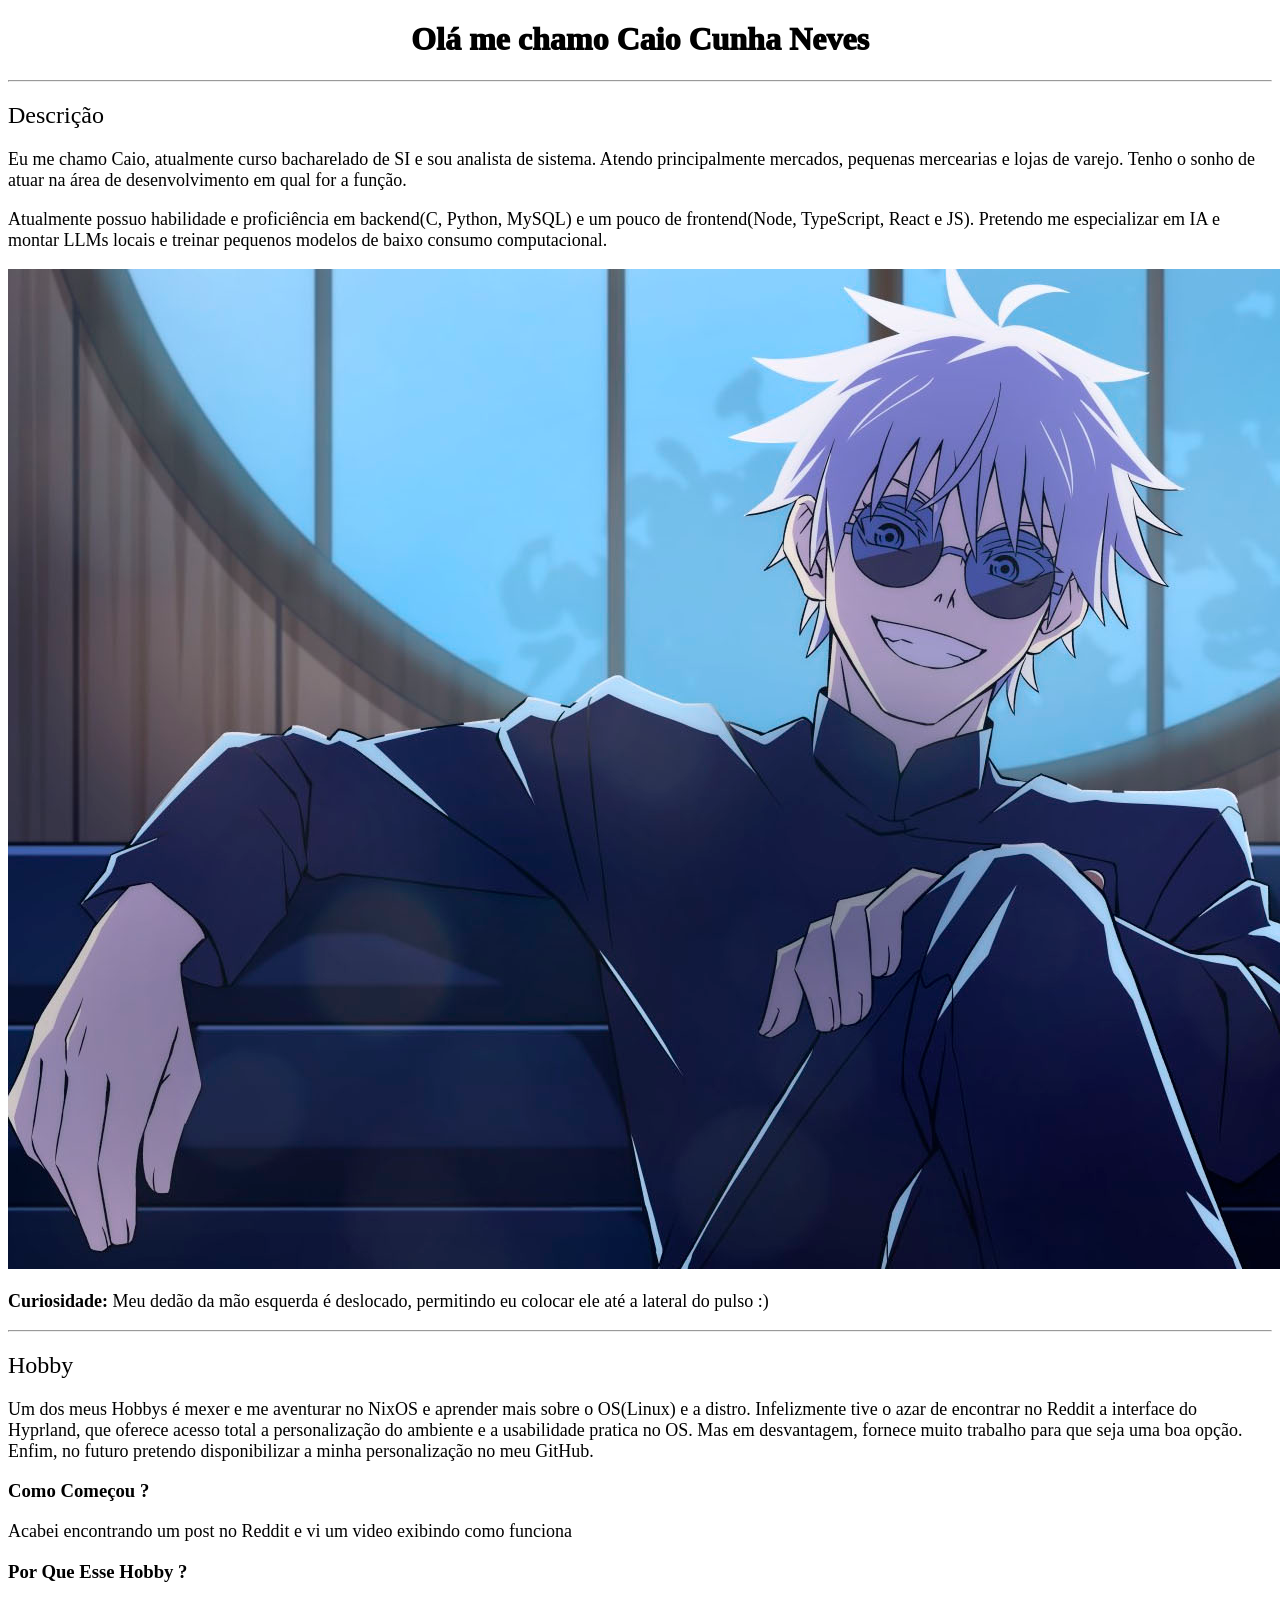
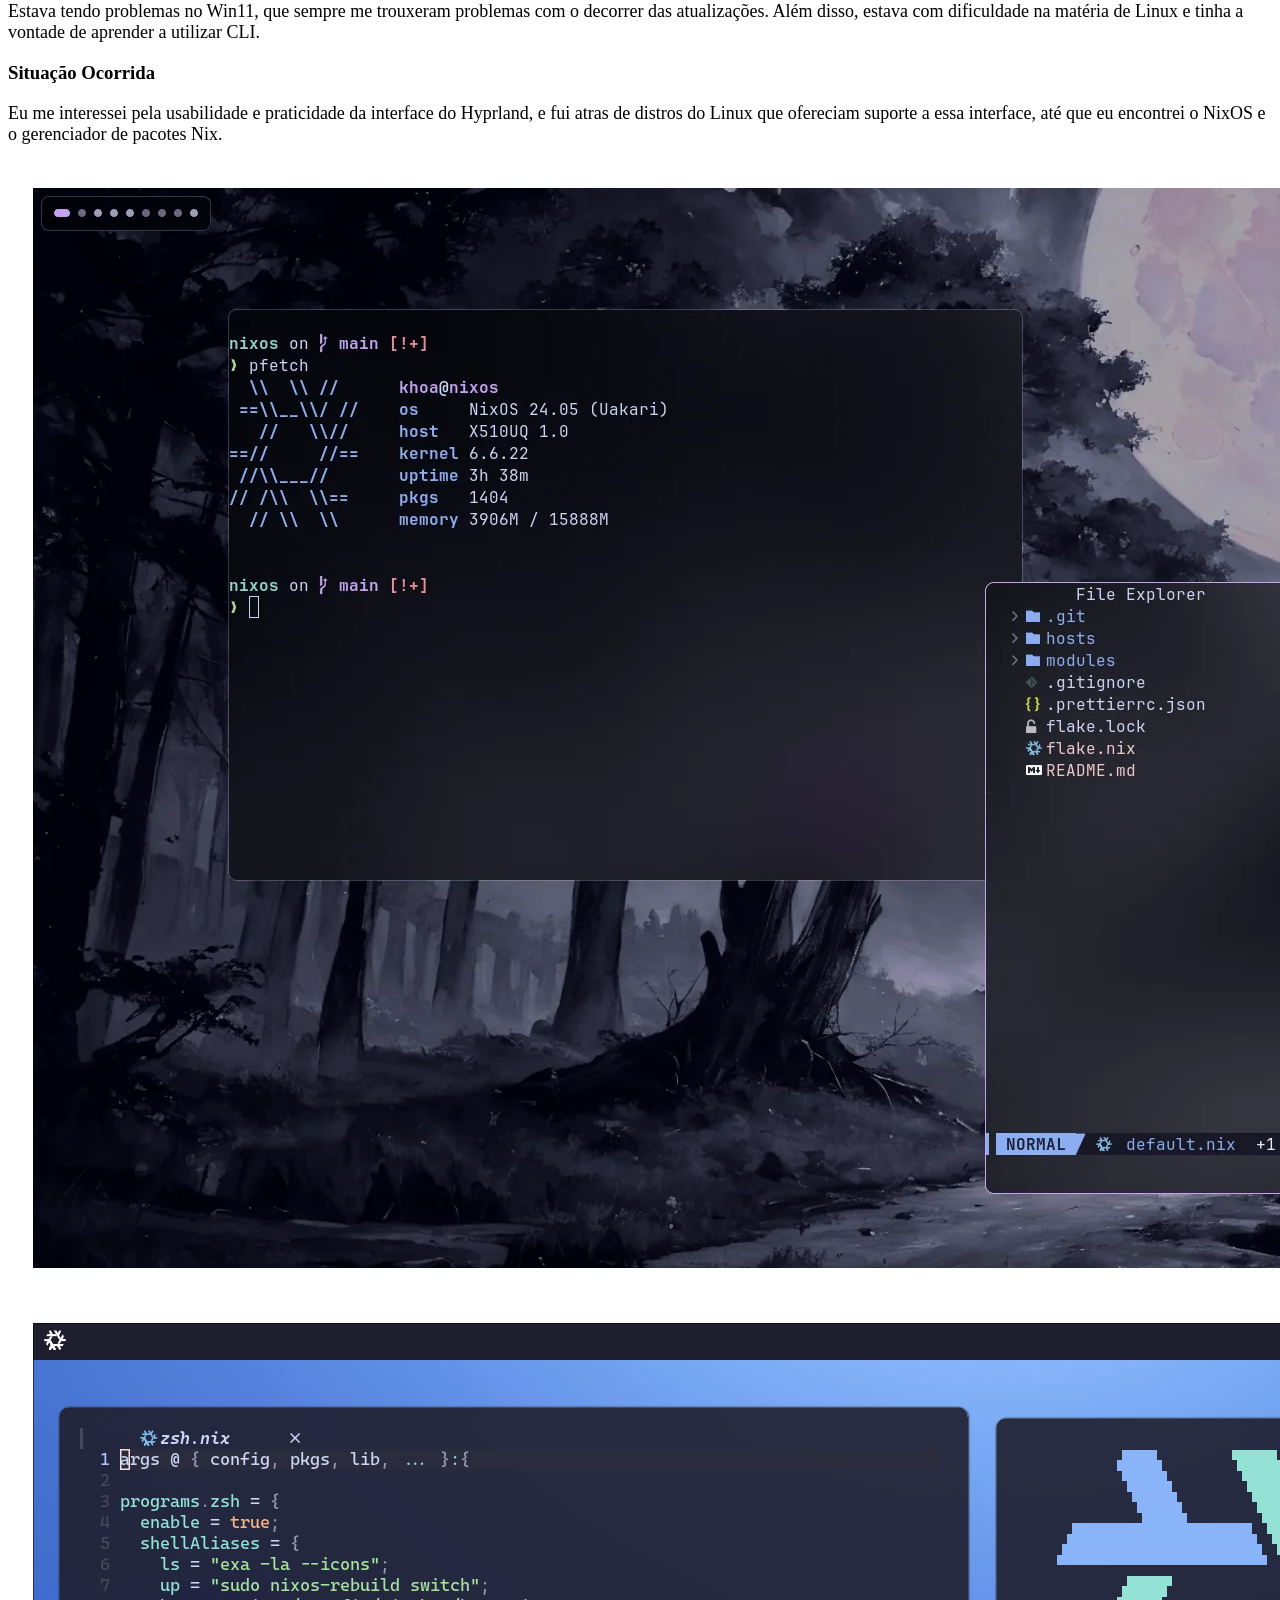
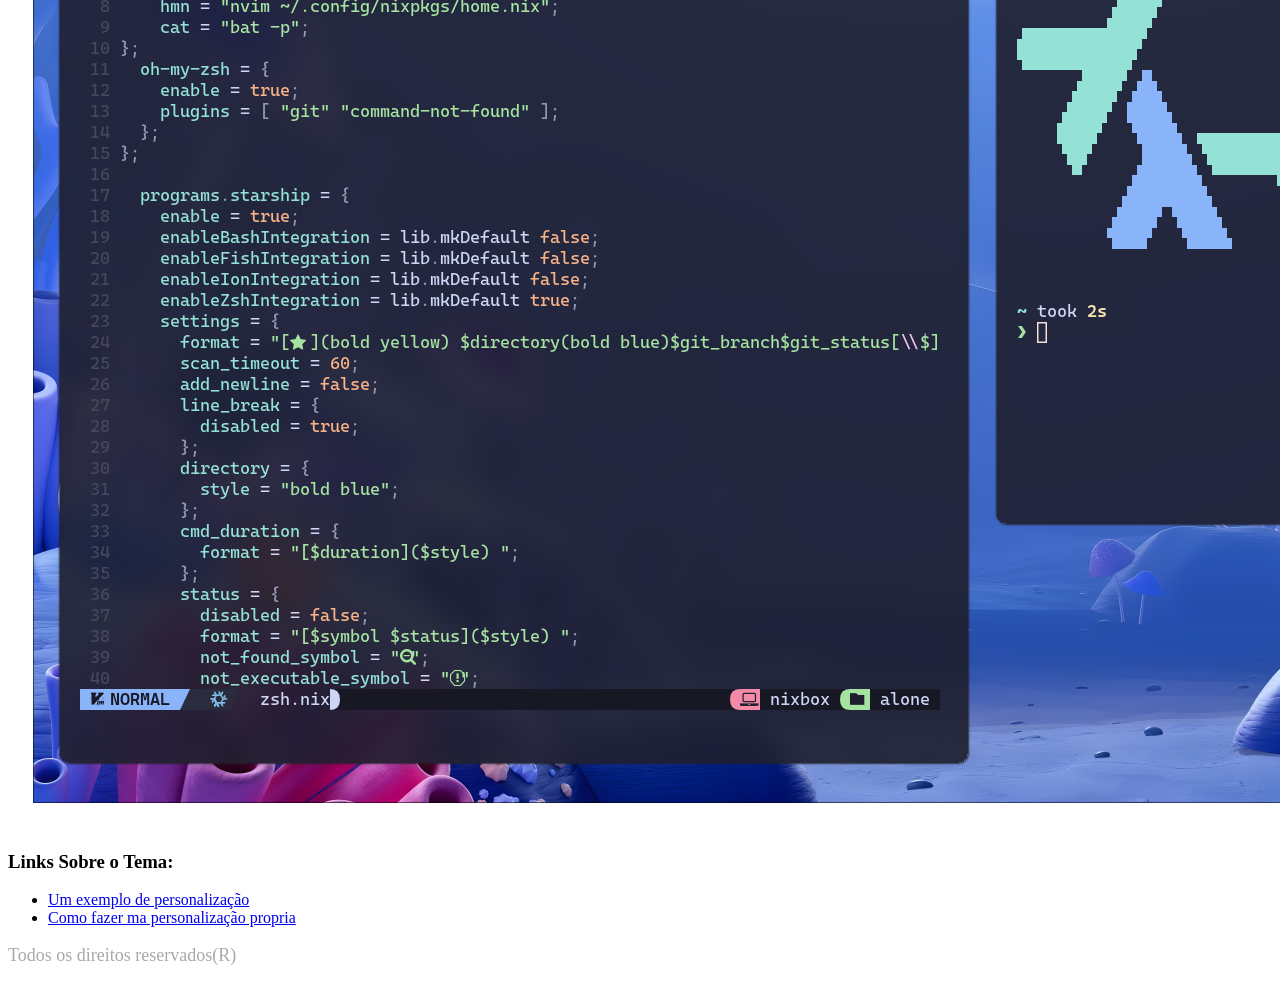
<file: Frontend/atividade20260212/index.html>
<!DOCTYPE html>
<html lang="pt-br">

<head>
    <meta charset="UTF-8">
    <meta name="viewport" content="width=device-width, initial-scale=1.0">
    <title>Meu Site Pessoal</title>
    <link rel="stylesheet" href="style.css">
</head>

<body>
    <main class="principal">
        <h1>Olá me chamo Caio Cunha Neves</h1>
        <hr>
        <h2 id="subtitulo">Descrição</h2>
        <p>Eu me chamo Caio, atualmente curso bacharelado de SI e sou analista de sistema. Atendo principalmente
            mercados, pequenas mercearias e lojas de varejo. Tenho o sonho de atuar na área de desenvolvimento em qual
            for a função.</p>
        <p>Atualmente possuo habilidade e proficiência em backend(C, Python, MySQL) e um pouco de frontend(Node,
            TypeScript, React e JS). Pretendo me especializar em IA e montar LLMs locais e treinar pequenos modelos de
            baixo consumo computacional.</p>
        <img src="01-1.jpg" alt="foto minha (satoro gojo)">
        <p><strong>Curiosidade: </strong>Meu dedão da mão esquerda é deslocado, permitindo eu colocar ele até a lateral
            do pulso :)</p>
    </main>
    <hr>
    <section>
        <h2 id="subtitulo">Hobby</h2>
        <p>Um dos meus Hobbys é mexer e me aventurar no NixOS e aprender mais sobre o OS(Linux) e a distro. Infelizmente
            tive o azar de encontrar no Reddit a interface do Hyprland, que oferece acesso total a personalização do
            ambiente e a usabilidade pratica no OS. Mas em desvantagem, fornece muito trabalho para que seja uma boa
            opção.
            Enfim, no futuro pretendo disponibilizar a minha personalização no meu GitHub.</p>
        <h3>Como Começou ?</h3>
        <p>Acabei encontrando um post no Reddit e vi um video exibindo como funciona</p>
        <h3>Por Que Esse Hobby ?</h3>
        <p>Estava tendo problemas no Win11, que sempre me trouxeram problemas com o decorrer das atualizações. Além
            disso,
            estava com dificuldade na matéria de Linux e tinha a vontade de aprender a utilizar CLI.</p>
        <h3>Situação Ocorrida</h3>
        <p>Eu me interessei pela usabilidade e praticidade da interface do Hyprland, e fui atras de distros do Linux que
            ofereciam suporte a essa interface, até que eu encontrei o NixOS e o gerenciador de pacotes Nix.</p>
        <img class="imagem" src="hyprland-catppuccin-nixos-rice-v0-dfkvunrszeqc1.webp" alt="imagem 1 do hobby">
        <img class="imagem" src="hyprland-underwater-nixos-3-v0-2yrwsrk11go91.png" alt="imagem 2 do hobby">
        <h3>Links Sobre o Tema:</h3>
        <ul>
            <li><a href="https://pphan-sil.github.io/Portfolio/works/rice/" target="_blank">Um exemplo de personalização</a></li>
            <li><a href="https://www.youtube.com/watch?v=XMXdQCWmQn4" target="_blank">Como fazer ma personalização propria</a></li>
        </ul>
    </section>
</body>

<footer class="rodape">
    <p>Todos os direitos reservados(R)</p>
</footer>
</html>
</file>
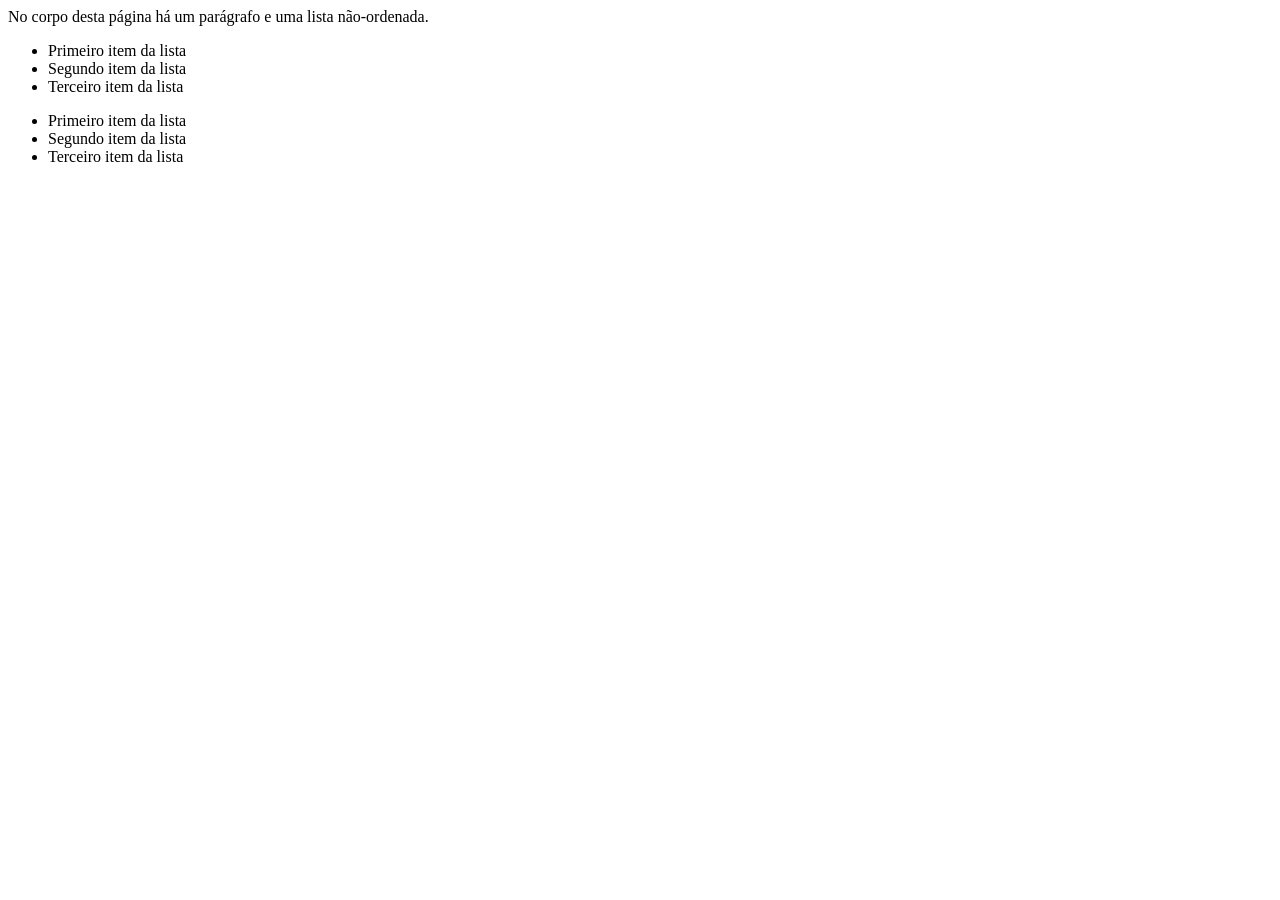
<file: Frontend/atividade20260305/index.html>
<html>
<head>
    <title>Testando DOM</title>
    <meta charset="utf-8">
</head>
<body>
    <p>
        No corpo desta página há um parágrafo
        e uma lista não-ordenada.
    </p>
    <ul>
        <li> Primeiro item da lista</li>
        <li> Segundo item da lista</li>
        <li> Terceiro item da lista</li>
    </ul>
    <ul>
        <li> Primeiro item da lista</li>
        <li> Segundo item da lista</li>
        <li> Terceiro item da lista</li>
    </ul>
</body>
</html>
</file>
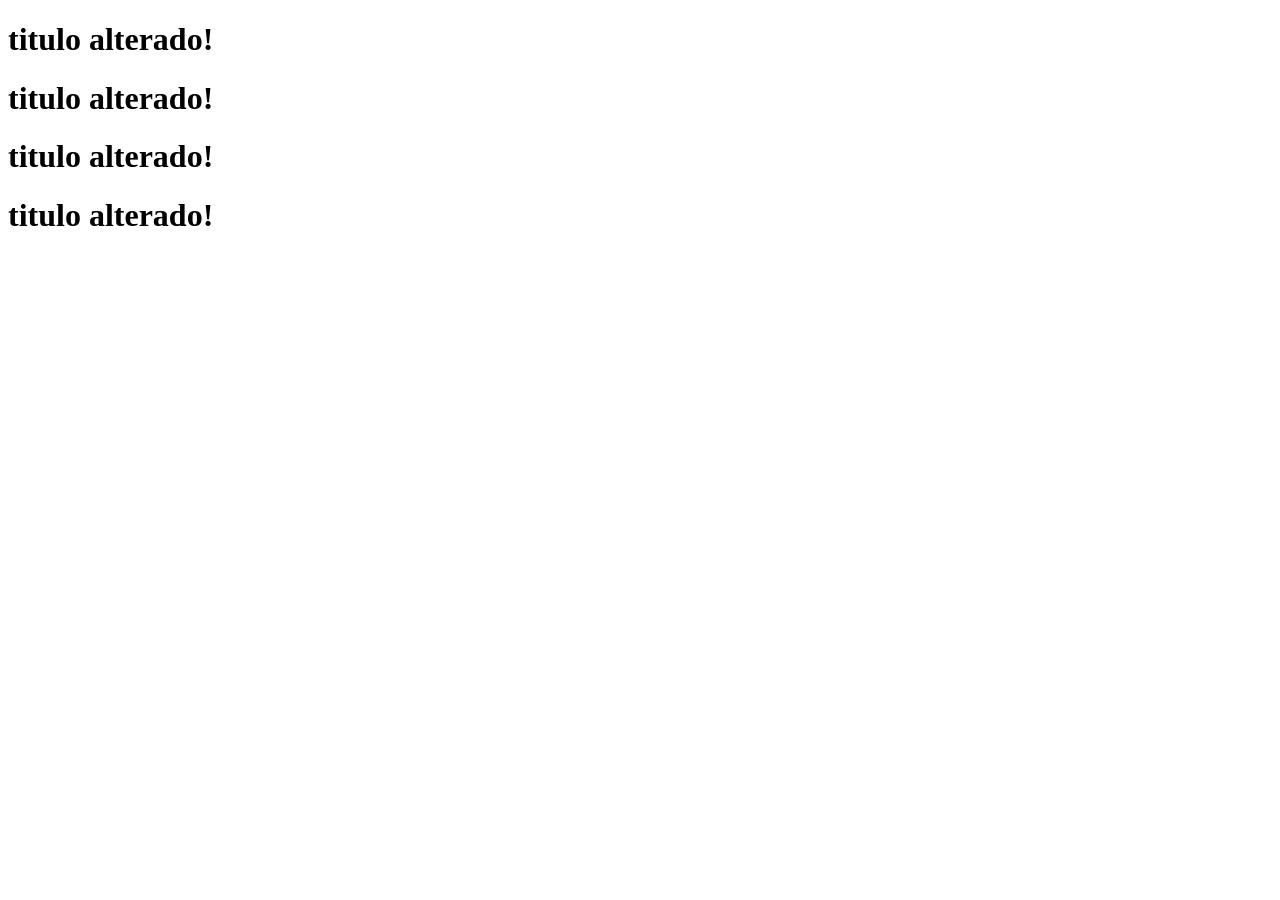
<file: Frontend/atividade20260312-20260319/exemplo de uso DOM/index.html>
<!DOCTYPE html>
<html lang="pt-br">
<head>
    <meta charset="UTF-8">
    <meta name="viewport" content="width=device-width, initial-scale=1.0">
    <title>nodeH1</title>
    <script src="scripts.js"></script>
</head>
<body>
    <h1>Clique no titulo</h1>
    <h1>titulo 1</h1>
    <h1>titulo 2</h1>
    <h1>titulo 3</h1>
</body>
</html>
</file>
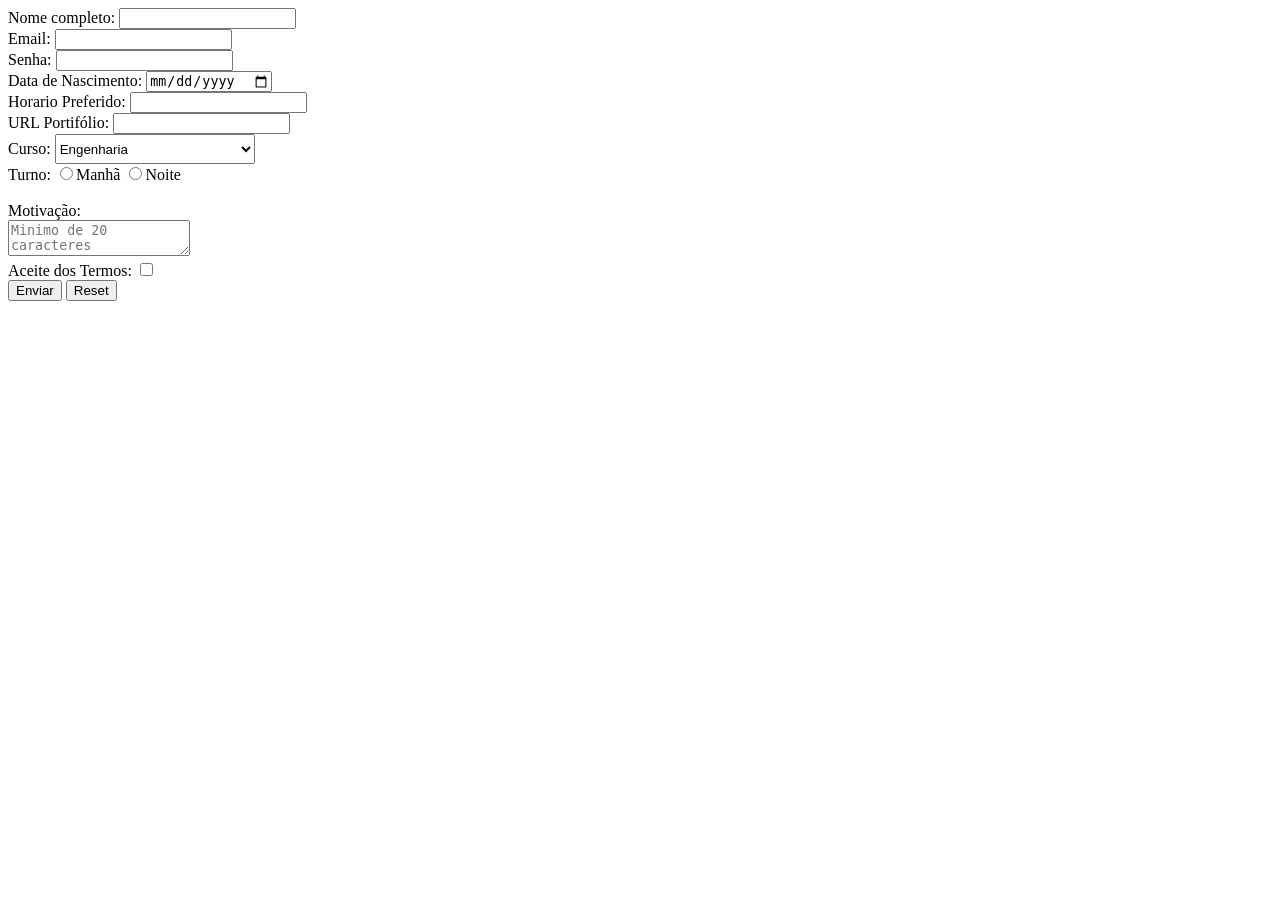
<file: Frontend/atividade20260325/forms/index.html>
<!DOCTYPE html>
<html lang="pt-br">
<head>
    <meta charset="UTF-8">
    <meta name="viewport" content="width=device-width, initial-scale=1.0">
    <title>Inscrição em evento</title>
</head>
<body>
    <form id="forminscricao">
        <div>
            Nome completo: <input type="text" id="nome_completo">
            <small id="erroNome"></small><br>
            Email: <input type="text" id="email">
            <small id="erroEmail"></small><br>
            Senha: <input type="password" id="senha">
            <small id="erroSenha"></small><br>
            Data de Nascimento: <input type="date" id="dataNascimento">
            <small id="erroDataNascimento"></small><br>
            Horario Preferido: <input type="datetime">
            <small id="erroHorarioPreferido"></small><br>
            URL Portifólio: <input type="url" id="url"> 
            <small id="erroUrl"></small><br> 
            Curso: <select name="curso" id="curso" style="height: 30px; width: 200px;">
                <option value="engenharia">Engenharia</option>
                <option value="medicina">Medicina</option>
                <option value="si">SI - Sistema da Informação</option>
            </select>
            <small id="erroCurso"></small><br>
            Turno:
            <input type="radio" id="manha">Manhã
            <input type="radio" id="noite">Noite

            <br><br>Motivação:
            <br><textarea id="motivacao" placeholder="Minimo de 20 caracteres"></textarea><br>

            Aceite dos Termos: <input type="checkbox" id="aceiteTermos">
        </div>
        <div>
            <input type="submit" value="Enviar">
            <input type="reset" name="Apagar">
        </div>  
    </form>
    <script src="js/script.js"></script>
</body>
</html>
</file>
<file: Frontend/atividade20260212/style.css>
h1{
    color: #000;
    font-weight: 999;
    justify-content: center;
    display: flex;
}

#subtitulo{
    font-weight: 500;
}

p{
    font-size: large;
}

.principal{
    font-size: 16px;
}

.rodape{
    color: darkgrey;
}

.imagem{
    padding: 1%;
    margin: 1%;
    size: 10%;
}
</file>
